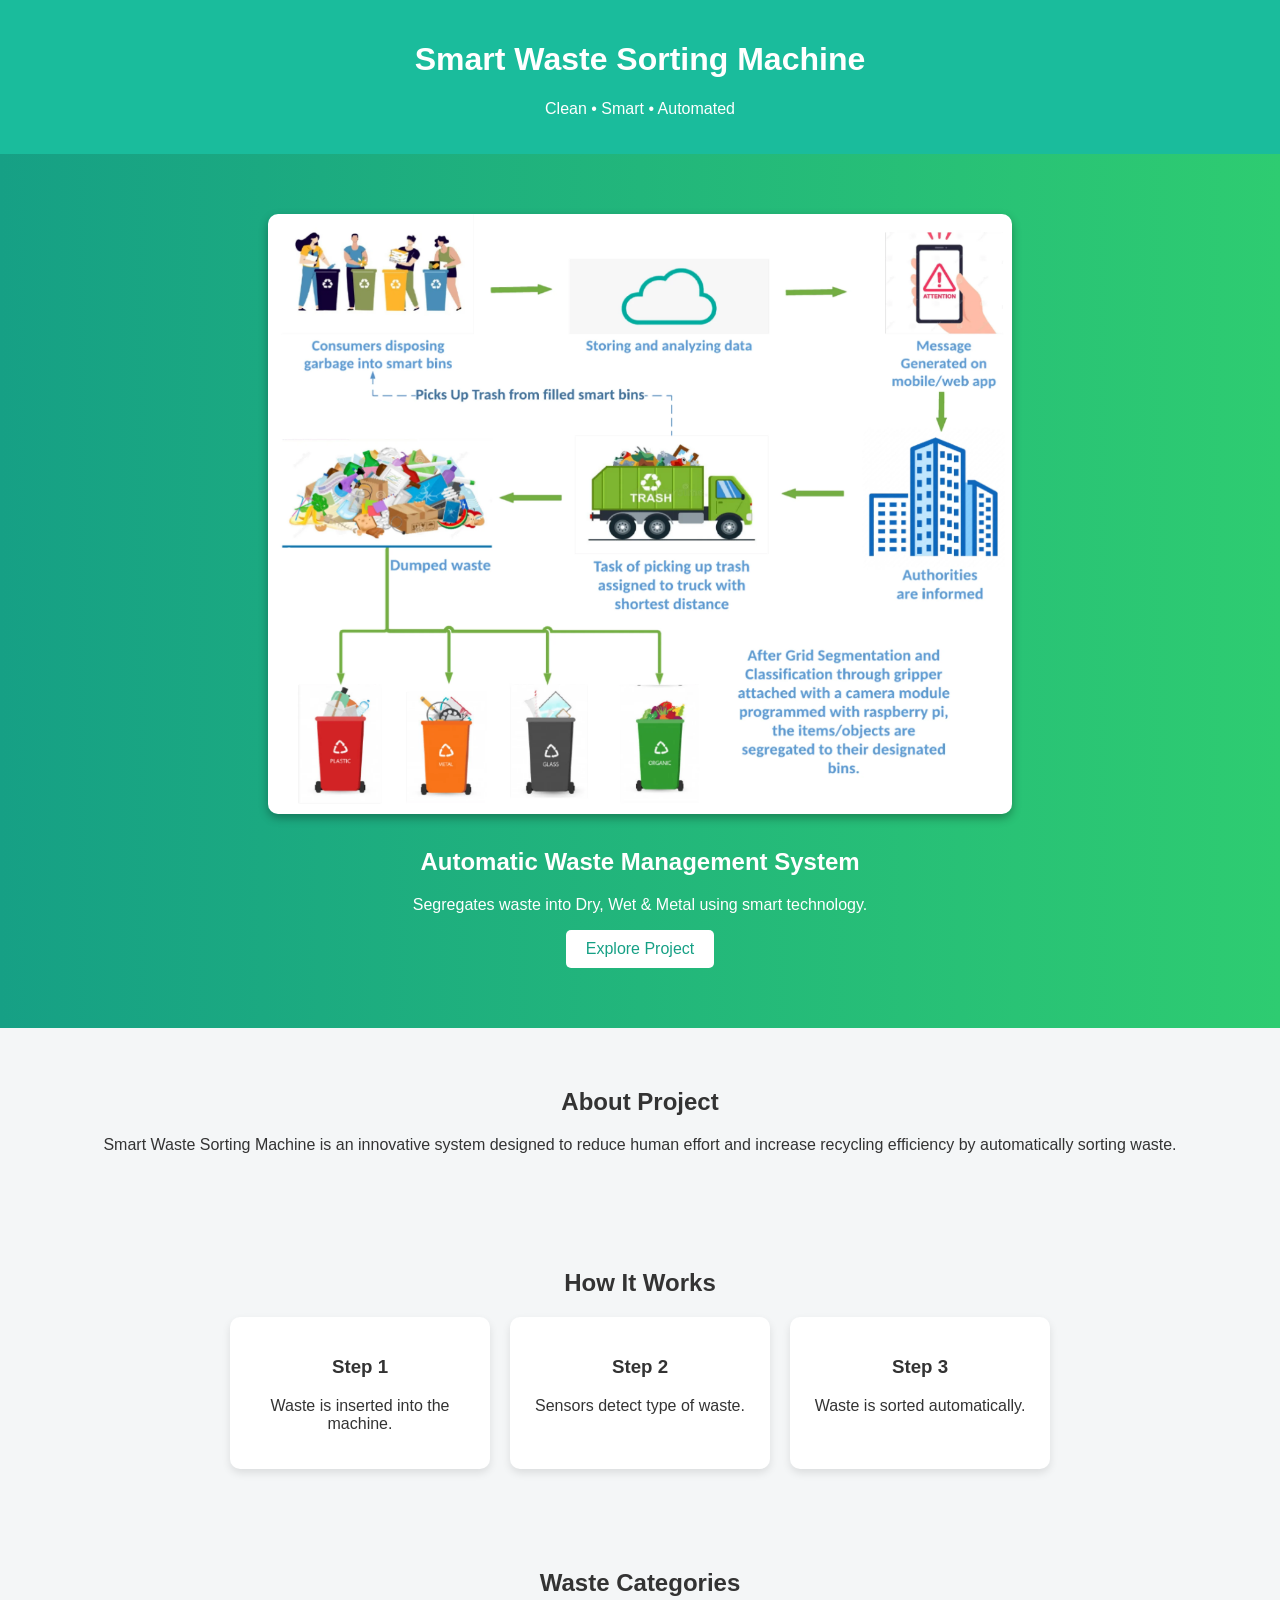
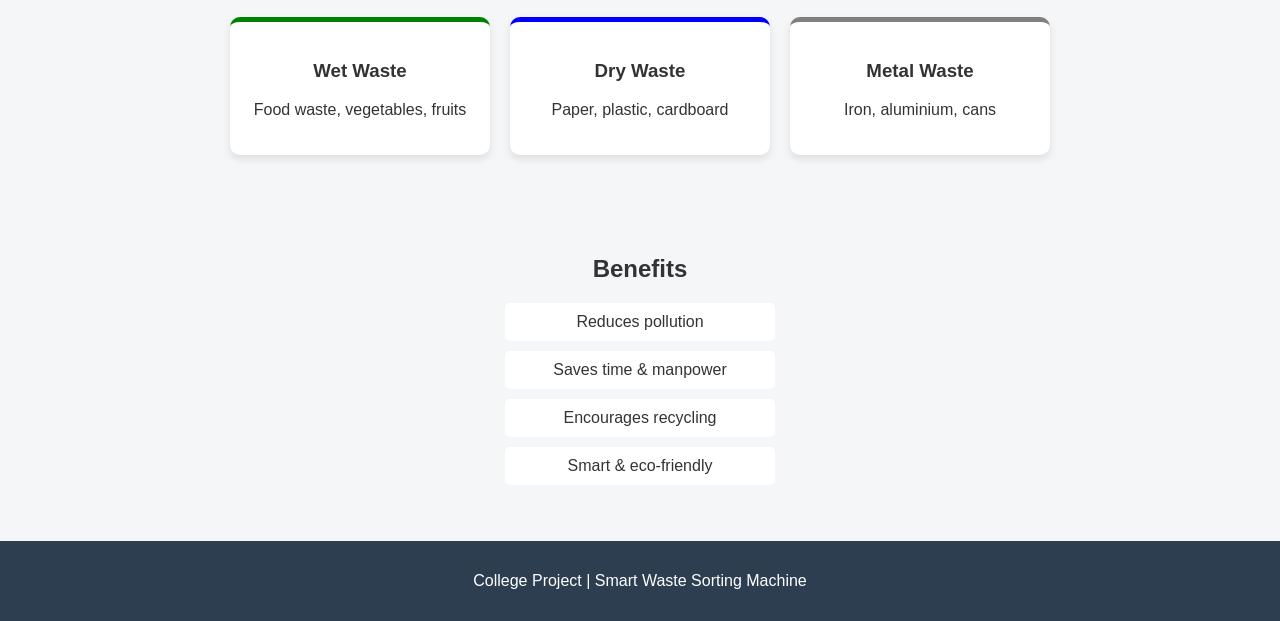
<file: swsp/index.html>
<!DOCTYPE html>
<html lang="en">
<head>
    <meta charset="UTF-8">
    <title>Smart Waste Sorting Machine</title>
    <link rel="stylesheet" href="style.css">
</head>
<body>

<header>
    <h1>Smart Waste Sorting Machine</h1>
    <p>Clean • Smart • Automated</p>
</header>

<section class="hero">

    <img src= "image.png"alt="Smart Waste Sorting Machine" class="hero-img">


    <h2>Automatic Waste Management System</h2>
    <p>Segregates waste into Dry, Wet & Metal using smart technology.</p>
    <a href="details.html">
    <button>Explore Project</button>
    </a>
</section>

<section class="about">
    <h2>About Project</h2>
    <p>
        Smart Waste Sorting Machine is an innovative system designed to reduce human effort 
        and increase recycling efficiency by automatically sorting waste.
    </p>
</section>

<section class="working">
    <h2>How It Works</h2>
    <div class="steps">
        <div class="card">
            <h3>Step 1</h3>
            <p>Waste is inserted into the machine.</p>
        </div>
        <div class="card">
            <h3>Step 2</h3>
            <p>Sensors detect type of waste.</p>
        </div>
        <div class="card">
            <h3>Step 3</h3>
            <p>Waste is sorted automatically.</p>
        </div>
    </div>
</section>

<section class="types">
    <h2>Waste Categories</h2>
    <div class="steps">
        <div class="card green">
            <h3>Wet Waste</h3>
            <p>Food waste, vegetables, fruits</p>
        </div>
        <div class="card blue">
            <h3>Dry Waste</h3>
            <p>Paper, plastic, cardboard</p>
        </div>
        <div class="card gray">
            <h3>Metal Waste</h3>
            <p>Iron, aluminium, cans</p>
        </div>
    </div>
</section>

<section class="benefits">
    <h2>Benefits</h2>
    <ul>
        <li>Reduces pollution</li>
        <li>Saves time & manpower</li>
        <li>Encourages recycling</li>
        <li>Smart & eco-friendly</li>
    </ul>
</section>

<footer>
    <p>College Project | Smart Waste Sorting Machine</p>
</footer>

</body>
</html>
</file>
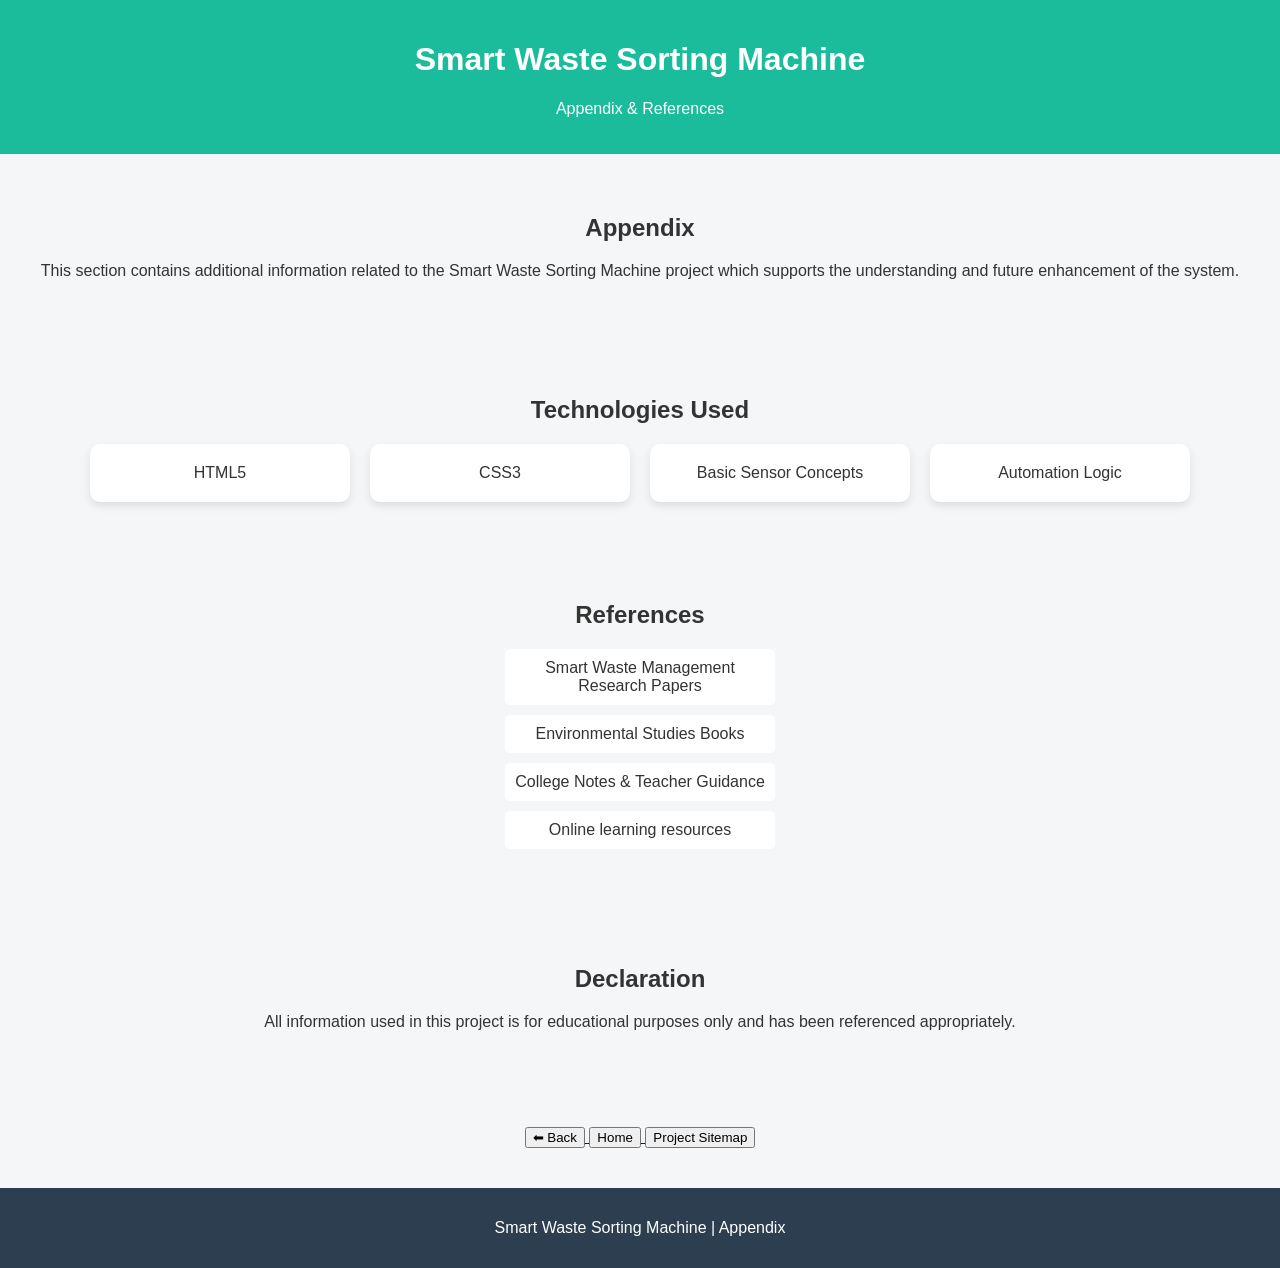
<file: swsp/appendix.html>
<!DOCTYPE html>
<html lang="en">
<head>
    <meta charset="UTF-8">
    <title>Appendix | Smart Waste Sorting Machine</title>
    <link rel="stylesheet" href="style.css">
</head>
<body>

<header>
    <h1>Smart Waste Sorting Machine</h1>
    <p>Appendix & References</p>
</header>

<section class="about">
    <h2>Appendix</h2>
    <p>
        This section contains additional information related to
        the Smart Waste Sorting Machine project which supports
        the understanding and future enhancement of the system.
    </p>
</section>

<section>
    <h2>Technologies Used</h2>
    <div class="steps">
        <div class="card">HTML5</div>
        <div class="card">CSS3</div>
        <div class="card">Basic Sensor Concepts</div>
        <div class="card">Automation Logic</div>
    </div>
</section>

<section class="benefits">
    <h2>References</h2>
    <ul>
        <li>Smart Waste Management Research Papers</li>
        <li>Environmental Studies Books</li>
        <li>College Notes & Teacher Guidance</li>
        <li>Online learning resources</li>
    </ul>
</section>

<section class="about">
    <h2>Declaration</h2>
    <p>
        All information used in this project is for educational
        purposes only and has been referenced appropriately.
    </p>
</section>

<section>
    <a href="thankyou.html">
        <button>⬅ Back</button>
    </a>
    <a href="index.html">
        <button>Home</button>
    </a>

    <a href="sitemap.html">
    <button>Project Sitemap</button>
</a>

</section>

<footer>
    <p>Smart Waste Sorting Machine | Appendix</p>
</footer>

</body>
</html>
</file>
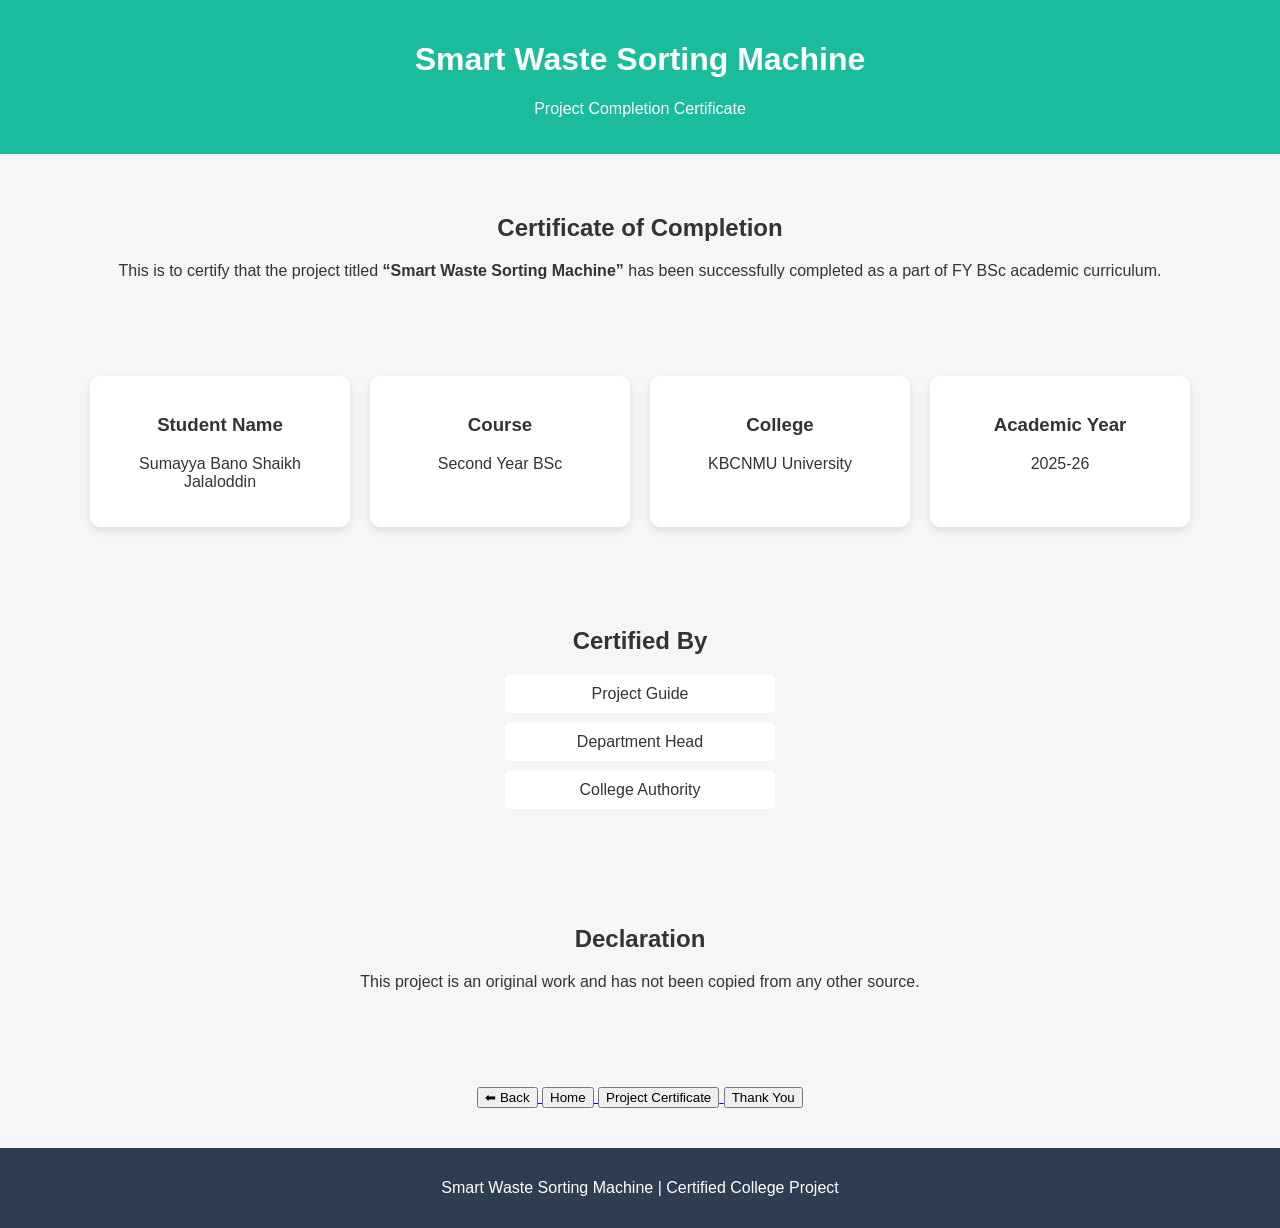
<file: swsp/certificate.html>
<!DOCTYPE html>
<html lang="en">
<head>
    <meta charset="UTF-8">
    <title>Project Certificate | Smart Waste Sorting Machine</title>
    <link rel="stylesheet" href="style.css">
</head>
<body>

<header>
    <h1>Smart Waste Sorting Machine</h1>
    <p>Project Completion Certificate</p>
</header>

<section class="about">
    <h2>Certificate of Completion</h2>
    <p>
        This is to certify that the project titled
        <strong>“Smart Waste Sorting Machine”</strong>
        has been successfully completed as a part of
        FY BSc academic curriculum.
    </p>
</section>

<section>
    <div class="steps">
        <div class="card">
            <h3>Student Name</h3>
            <p>Sumayya Bano Shaikh Jalaloddin</p>
        </div>
        <div class="card">
            <h3>Course</h3>
            <p>Second Year BSc</p>
        </div>
        <div class="card">
            <h3>College</h3>
            <p>KBCNMU University</p>
        </div>
        <div class="card">
            <h3>Academic Year</h3>
            <p>2025-26</p>
        </div>
    </div>
</section>

<section class="benefits">
    <h2>Certified By</h2>
    <ul>
        <li>Project Guide</li>
        <li>Department Head</li>
        <li>College Authority</li>
    </ul>
</section>

<section class="about">
    <h2>Declaration</h2>
    <p>
        This project is an original work and has not been copied
        from any other source.
    </p>
</section>

<section>
    <a href="contact.html">
        <button>⬅ Back</button>
    </a>
    <a href="index.html">
        <button>Home</button>
    </a>
    <a href="certificate.html">
    <button>Project Certificate</button>
    </a>

    <a href="thankyou.html">
    <button>Thank You</button>
    </a>


</section>

<footer>
    <p>Smart Waste Sorting Machine | Certified College Project</p>
</footer>

</body>
</html>
</file>
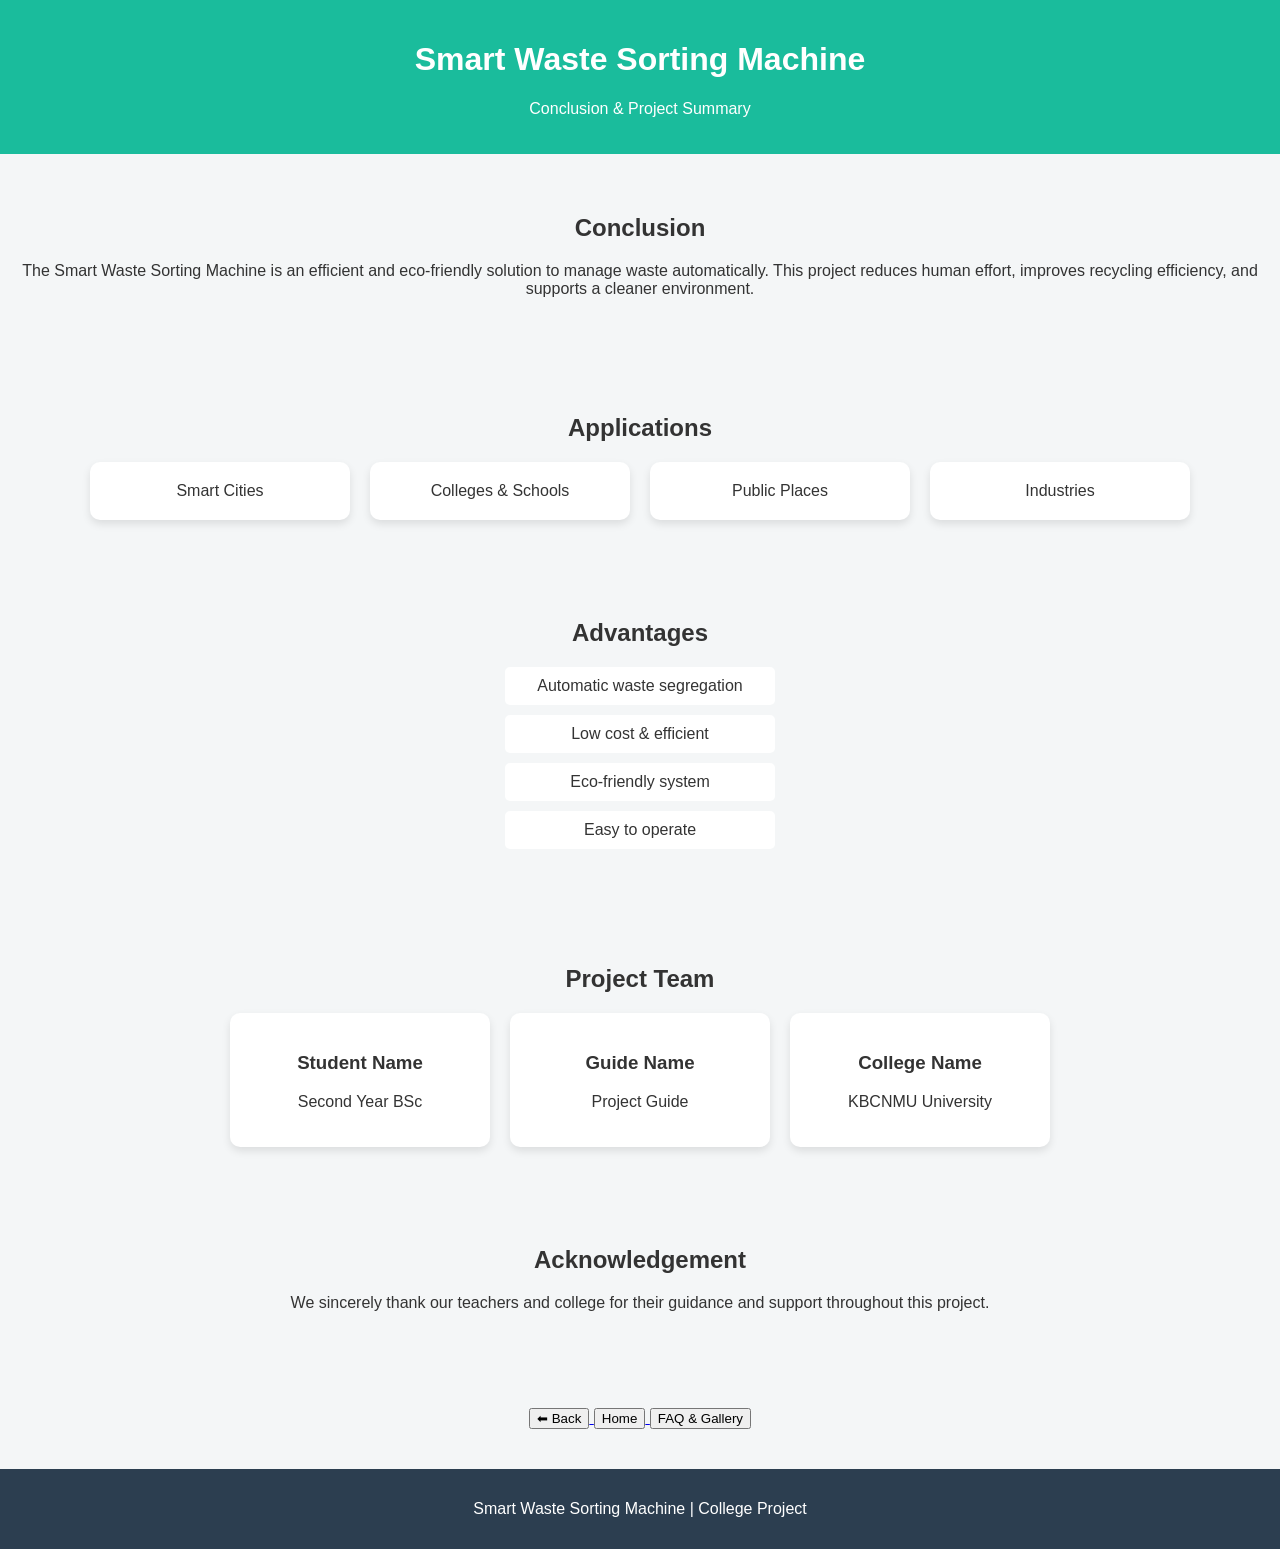
<file: swsp/conclusion.html>
<!DOCTYPE html>
<html lang="en">
<head>
    <meta charset="UTF-8">
    <title>Conclusion | Smart Waste Sorting Machine</title>
    <link rel="stylesheet" href="style.css">
</head>
<body>

<header>
    <h1>Smart Waste Sorting Machine</h1>
    <p>Conclusion & Project Summary</p>
</header>

<section class="about">
    <h2>Conclusion</h2>
    <p>
        The Smart Waste Sorting Machine is an efficient and eco-friendly solution
        to manage waste automatically. This project reduces human effort,
        improves recycling efficiency, and supports a cleaner environment.
    </p>
</section>

<section>
    <h2>Applications</h2>
    <div class="steps">
        <div class="card">Smart Cities</div>
        <div class="card">Colleges & Schools</div>
        <div class="card">Public Places</div>
        <div class="card">Industries</div>
    </div>
</section>

<section class="benefits">
    <h2>Advantages</h2>
    <ul>
        <li>Automatic waste segregation</li>
        <li>Low cost & efficient</li>
        <li>Eco-friendly system</li>
        <li>Easy to operate</li>
    </ul>
</section>

<section>
    <h2>Project Team</h2>
    <div class="steps">
        <div class="card">
            <h3>Student Name</h3>
            <p>Second Year BSc</p>
        </div>
        <div class="card">
            <h3>Guide Name</h3>
            <p>Project Guide</p>
        </div>
        <div class="card">
            <h3>College Name</h3>
            <p>KBCNMU University</p>
        </div>
    </div>
</section>

<section class="about">
    <h2>Acknowledgement</h2>
    <p>
        We sincerely thank our teachers and college for their guidance and support
        throughout this project.
    </p>
</section>

<section>
    <a href="demo.html">
        <button>⬅ Back</button>
    </a>
    <a href="index.html">
        <button>Home</button>
    </a>

    <a href="faq.html">
    <button>FAQ & Gallery</button>
    </a>
</section>

<footer>
    <p>Smart Waste Sorting Machine | College Project</p>
</footer>

</body>
</html>
</file>
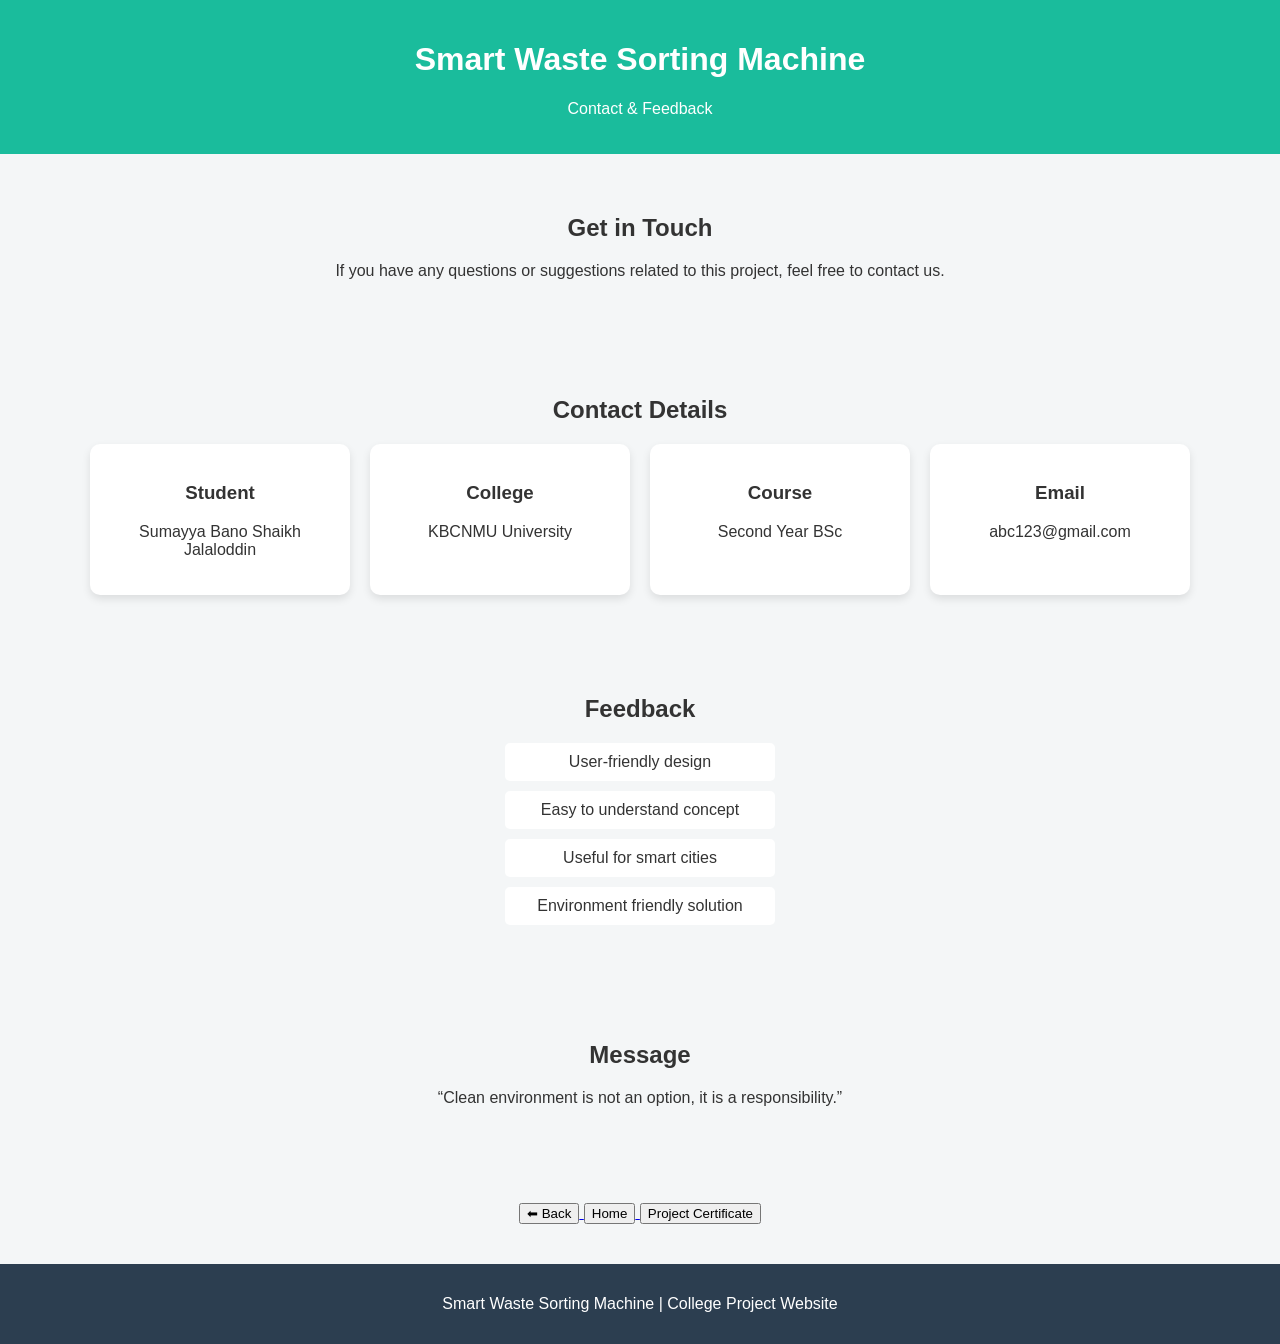
<file: swsp/contact.html>
<!DOCTYPE html>
<html lang="en">
<head>
    <meta charset="UTF-8">
    <title>Contact & Feedback | Smart Waste Sorting Machine</title>
    <link rel="stylesheet" href="style.css">
</head>
<body>

<header>
    <h1>Smart Waste Sorting Machine</h1>
    <p>Contact & Feedback</p>
</header>

<section class="about">
    <h2>Get in Touch</h2>
    <p>
        If you have any questions or suggestions related to this project,
        feel free to contact us.
    </p>
</section>

<section>
    <h2>Contact Details</h2>
    <div class="steps">
        <div class="card">
            <h3>Student</h3>
            <p>Sumayya Bano Shaikh Jalaloddin</p>
        </div>
        <div class="card">
            <h3>College</h3>
            <p>KBCNMU University</p>
        </div>
        <div class="card">
            <h3>Course</h3>
            <p>Second Year BSc</p>
        </div>
        <div class="card">
            <h3>Email</h3>
            <p>abc123@gmail.com</p>
        </div>
    </div>
</section>

<section class="benefits">
    <h2>Feedback</h2>
    <ul>
        <li>User-friendly design</li>
        <li>Easy to understand concept</li>
        <li>Useful for smart cities</li>
        <li>Environment friendly solution</li>
    </ul>
</section>

<section class="about">
    <h2>Message</h2>
    <p>
        “Clean environment is not an option, it is a responsibility.”
    </p>
</section>

<section>
    <a href="faq.html">
        <button>⬅ Back</button>
    </a>
    <a href="index.html">
        <button>Home</button>
    </a>

    <a href="certificate.html">
    <button>Project Certificate</button>
    </a>

</section>

<footer>
    <p>Smart Waste Sorting Machine | College Project Website</p>
</footer>

</body>
</html>
</file>
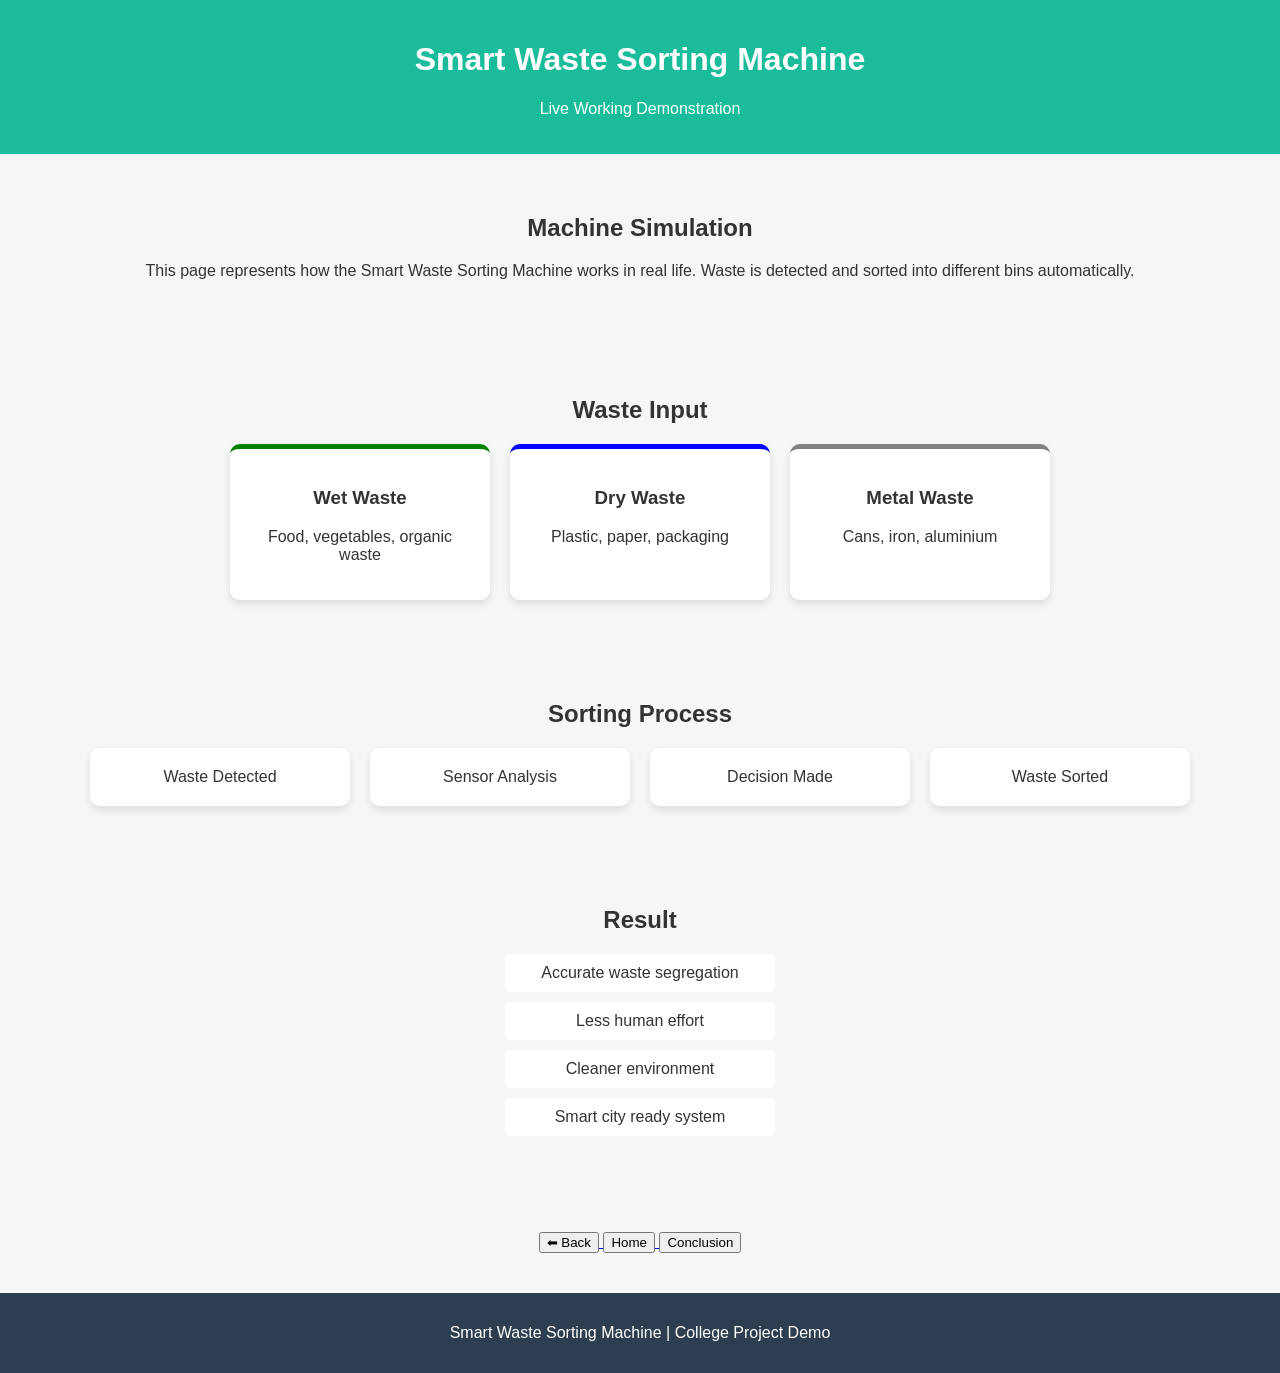
<file: swsp/demo.html>
<!DOCTYPE html>
<html lang="en">
<head>
    <meta charset="UTF-8">
    <title>Live Demo | Smart Waste Sorting</title>
    <link rel="stylesheet" href="style.css">
</head>
<body>

<header>
    <h1>Smart Waste Sorting Machine</h1>
    <p>Live Working Demonstration</p>
</header>

<section class="about">
    <h2>Machine Simulation</h2>
    <p>
        This page represents how the Smart Waste Sorting Machine
        works in real life. Waste is detected and sorted into
        different bins automatically.
    </p>
</section>

<section>
    <h2>Waste Input</h2>
    <div class="steps">
        <div class="card green">
            <h3>Wet Waste</h3>
            <p>Food, vegetables, organic waste</p>
        </div>

        <div class="card blue">
            <h3>Dry Waste</h3>
            <p>Plastic, paper, packaging</p>
        </div>

        <div class="card gray">
            <h3>Metal Waste</h3>
            <p>Cans, iron, aluminium</p>
        </div>
    </div>
</section>

<section>
    <h2>Sorting Process</h2>
    <div class="steps">
        <div class="card">
            Waste Detected
        </div>
        <div class="card">
            Sensor Analysis
        </div>
        <div class="card">
            Decision Made
        </div>
        <div class="card">
            Waste Sorted
        </div>
    </div>
</section>

<section class="benefits">
    <h2>Result</h2>
    <ul>
        <li>Accurate waste segregation</li>
        <li>Less human effort</li>
        <li>Cleaner environment</li>
        <li>Smart city ready system</li>
    </ul>
</section>

<section>
    <a href="details.html">
        <button>⬅ Back</button>
    </a>
    <a href="index.html">
        <button>Home</button>
    </a>
    <a href="conclusion.html">
    <button>Conclusion</button>
    </a>

</section>

<footer>
    <p>Smart Waste Sorting Machine | College Project Demo</p>
</footer>

</body>
</html>
</file>
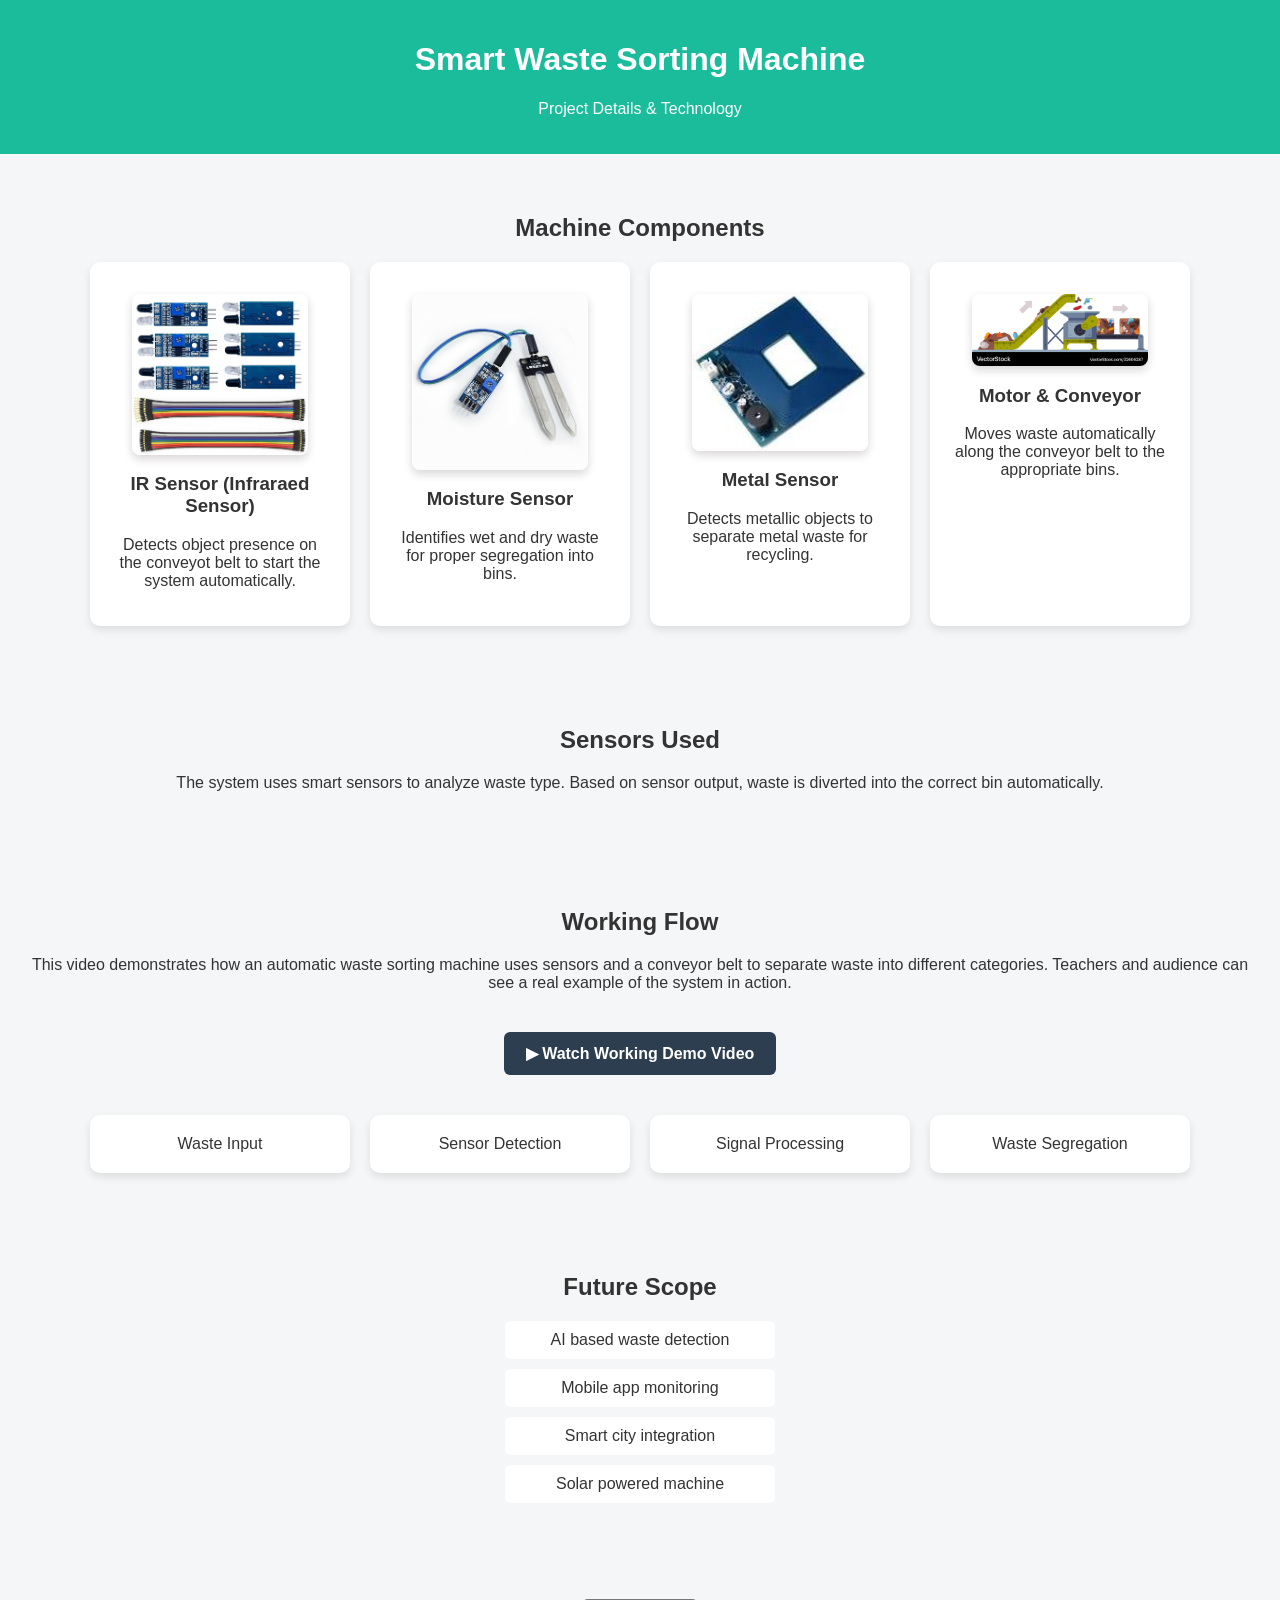
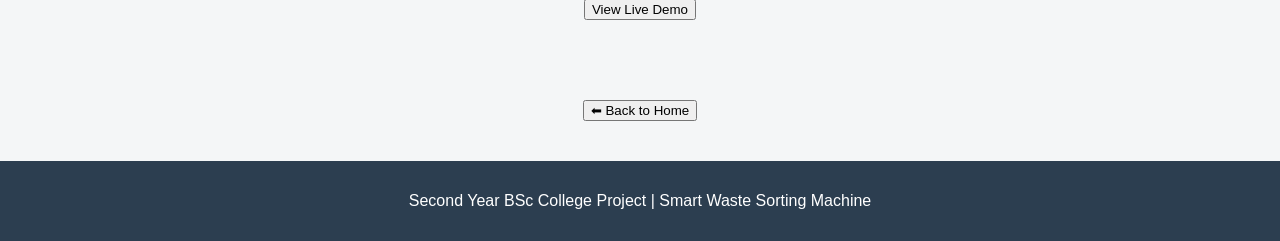
<file: swsp/details.html>
<!DOCTYPE html>
<html lang="en">
<head>
    <meta charset="UTF-8">
    <title>Project Details | Smart Waste Sorting</title>
    <link rel="stylesheet" href="style.css">
</head>
<body>

<header>
    <h1>Smart Waste Sorting Machine</h1>
    <p>Project Details & Technology</p>
</header>

<section>
    <h2>Machine Components</h2>
    <div class="steps">
        <div class="card">
            <a href="sensor.jpg" target="_blank">
        <img src="sensor.jpg" alt="IR Sensor" class="detail-img">
        </a>
            <h3>IR Sensor (Infraraed Sensor)</h3>
            <p>Detects object presence on the conveyot belt to start the system automatically.</p>
        </div>
        <div class="card">
            <a href="moisture-sensor.jpg" target="_blank">
                <img src="moisture-sensor.jpg" alt="moisture-sensor" class="detail-img">
            </a>
            <h3>Moisture Sensor</h3>
            <p>Identifies wet and dry waste for proper segregation into bins.</p>
        </div>
        <div class="card">
            <a href="metalsensor.jpg" target="_blank">
                <img src="metalsensor.jpg" alt="Metal Sensor" class="detail-img">
            </a>
            <h3>Metal Sensor</h3>
            <p>Detects metallic objects to separate metal waste for recycling.</p>
        </div>
        <div class="card">
            <a href="sorting-conveyor.avif" target="_blank">
            <img src="sorting-conveyor.avif" alt="Motor & Conveyor" class="detail-img">
            </a>
            <h3>Motor & Conveyor</h3>
            <p>Moves waste automatically along the conveyor belt to the appropriate bins.</p>
        </div>
    </div>
</section>

<section class="about">
    <h2>Sensors Used</h2>
    <p>
        The system uses smart sensors to analyze waste type.
        Based on sensor output, waste is diverted into the
        correct bin automatically.
    </p>
</section>

<section>
    <h2>Working Flow</h2>
    <p>This video demonstrates how an automatic waste sorting machine uses sensors and a conveyor belt to separate waste into different categories. Teachers and audience can see a real example of the system in action.</p>
    <div style="margin: 40px 0; text-align:center;">
    <a href="https://www.youtube.com/watch?v=GSHijTGSRiY" target="_blank" class="btn">

        ▶ Watch Working Demo Video
    </a>
    </div>

    <div class="steps">
        <div class="card">Waste Input</div>
        <div class="card">Sensor Detection</div>
        <div class="card">Signal Processing</div>
        <div class="card">Waste Segregation</div>
    </div>
</section>

<section class="benefits">
    <h2>Future Scope</h2>
    <ul>
        <li>AI based waste detection</li>
        <li>Mobile app monitoring</li>
        <li>Smart city integration</li>
        <li>Solar powered machine</li>
    </ul>
</section>

<section>
    <a href="demo.html">
        <button>View Live Demo</button>
    </a>
</section>


<section>
    <a href="index.html">
        <button>⬅ Back to Home</button>
    </a>
</section>

<footer>
    <p>Second Year BSc College Project | Smart Waste Sorting Machine</p>
</footer>

</body>
</html>
</file>
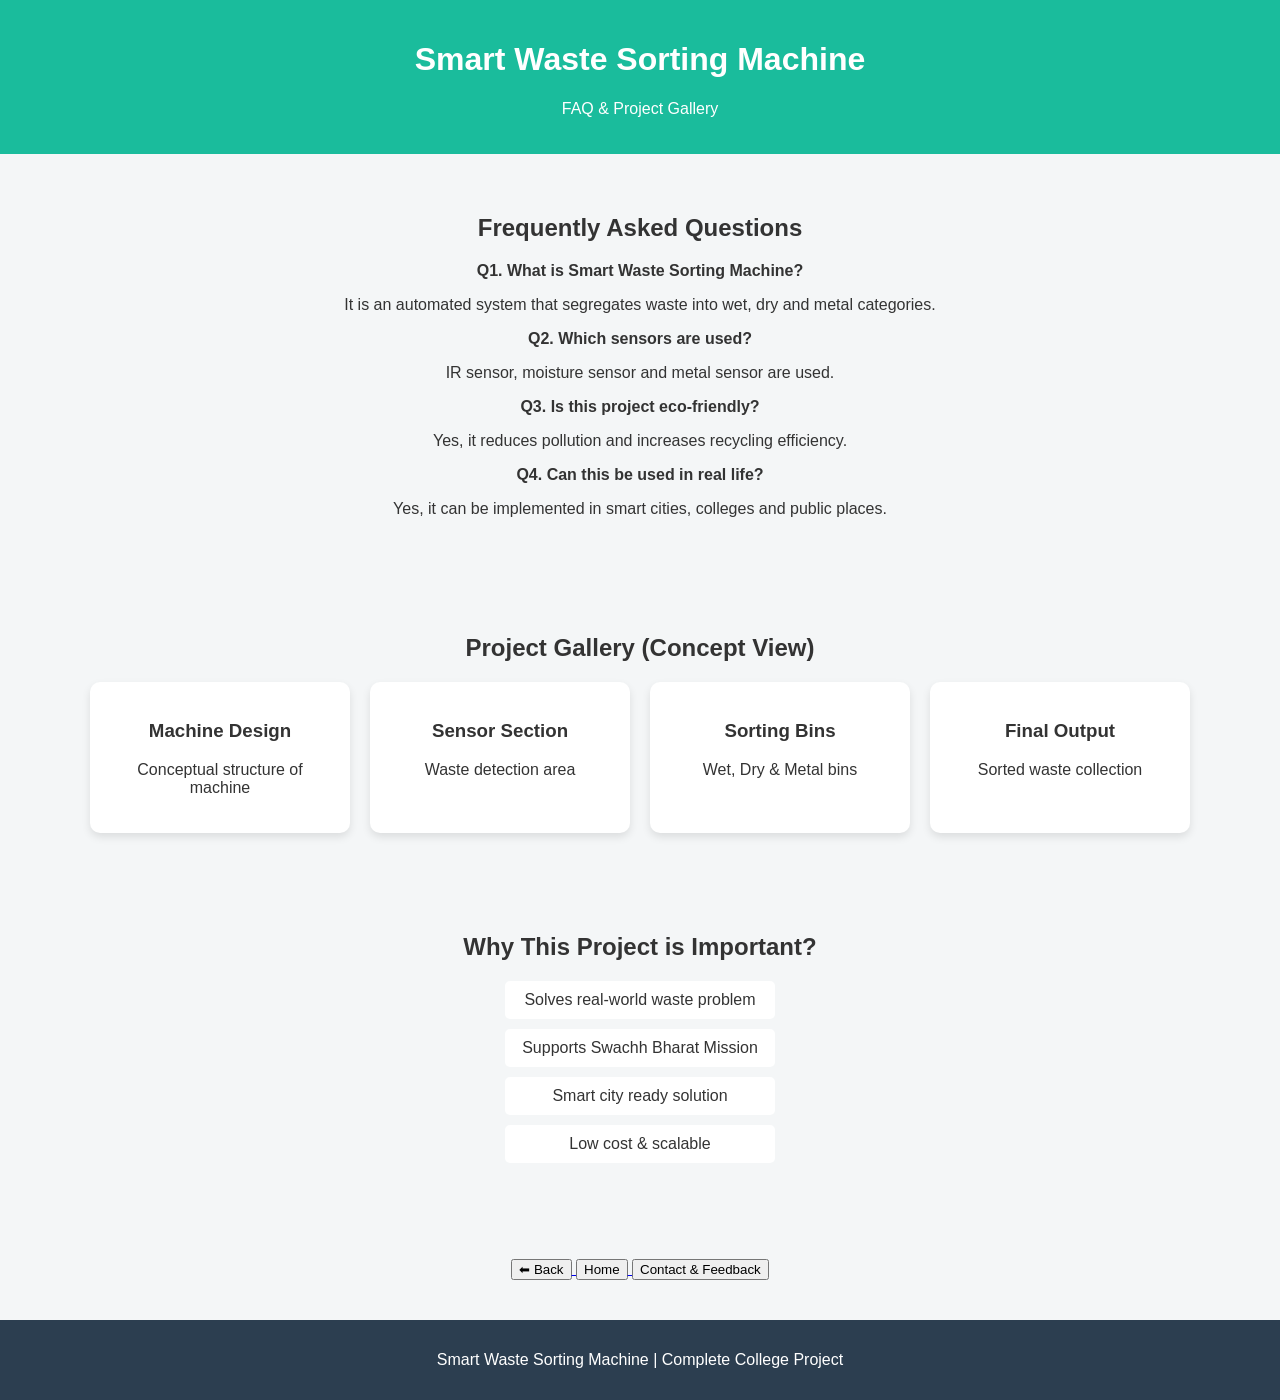
<file: swsp/faq.html>
<!DOCTYPE html>
<html lang="en">
<head>
    <meta charset="UTF-8">
    <title>FAQ & Gallery | Smart Waste Sorting Machine</title>
    <link rel="stylesheet" href="style.css">
</head>
<body>

<header>
    <h1>Smart Waste Sorting Machine</h1>
    <p>FAQ & Project Gallery</p>
</header>

<section class="about">
    <h2>Frequently Asked Questions</h2>
    <p><strong>Q1. What is Smart Waste Sorting Machine?</strong></p>
    <p>It is an automated system that segregates waste into wet, dry and metal categories.</p>

    <p><strong>Q2. Which sensors are used?</strong></p>
    <p>IR sensor, moisture sensor and metal sensor are used.</p>

    <p><strong>Q3. Is this project eco-friendly?</strong></p>
    <p>Yes, it reduces pollution and increases recycling efficiency.</p>

    <p><strong>Q4. Can this be used in real life?</strong></p>
    <p>Yes, it can be implemented in smart cities, colleges and public places.</p>
</section>

<section>
    <h2>Project Gallery (Concept View)</h2>
    <div class="steps">
        <div class="card">
            <h3>Machine Design</h3>
            <p>Conceptual structure of machine</p>
        </div>
        <div class="card">
            <h3>Sensor Section</h3>
            <p>Waste detection area</p>
        </div>
        <div class="card">
            <h3>Sorting Bins</h3>
            <p>Wet, Dry & Metal bins</p>
        </div>
        <div class="card">
            <h3>Final Output</h3>
            <p>Sorted waste collection</p>
        </div>
    </div>
</section>

<section class="benefits">
    <h2>Why This Project is Important?</h2>
    <ul>
        <li>Solves real-world waste problem</li>
        <li>Supports Swachh Bharat Mission</li>
        <li>Smart city ready solution</li>
        <li>Low cost & scalable</li>
    </ul>
</section>

<section>
    <a href="conclusion.html">
        <button>⬅ Back</button>
    </a>
    <a href="index.html">
        <button>Home</button>
    </a>
    <a href="contact.html">
    <button>Contact & Feedback</button>
</a>


</section>

<footer>
    <p>Smart Waste Sorting Machine | Complete College Project</p>
</footer>

</body>
</html>
</file>
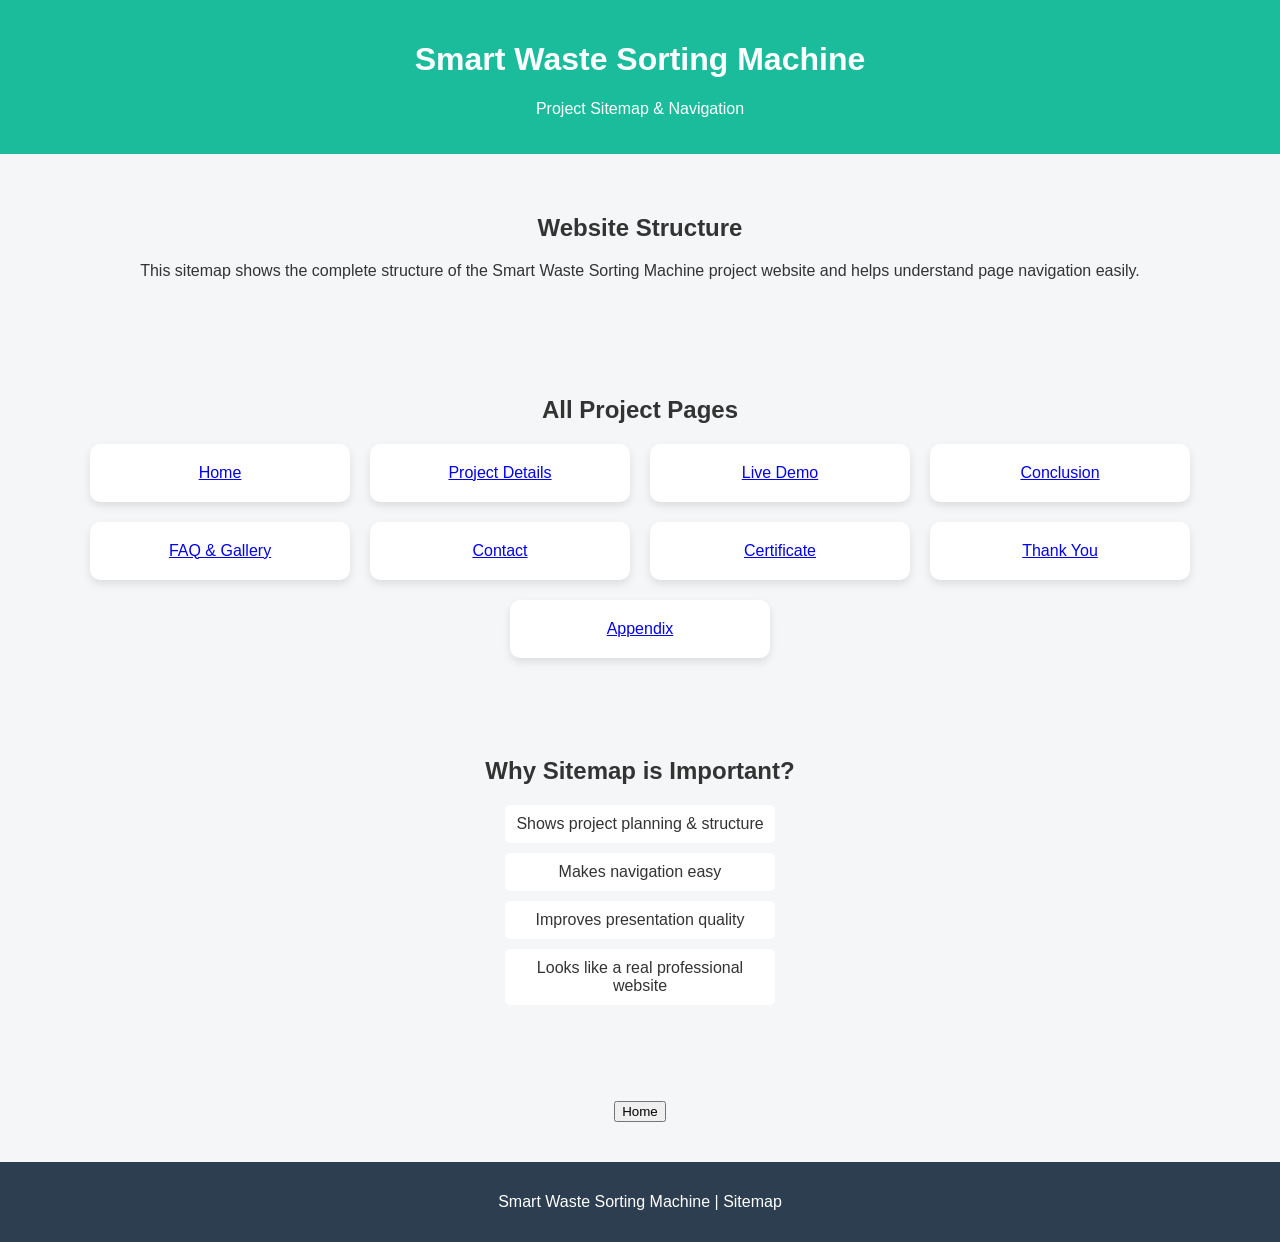
<file: swsp/sitemap.html>
<!DOCTYPE html>
<html lang="en">
<head>
    <meta charset="UTF-8">
    <title>Sitemap | Smart Waste Sorting Machine</title>
    <link rel="stylesheet" href="style.css">
</head>
<body>

<header>
    <h1>Smart Waste Sorting Machine</h1>
    <p>Project Sitemap & Navigation</p>
</header>

<section class="about">
    <h2>Website Structure</h2>
    <p>
        This sitemap shows the complete structure of the Smart Waste Sorting
        Machine project website and helps understand page navigation easily.
    </p>
</section>

<section>
    <h2>All Project Pages</h2>
    <div class="steps">
        <div class="card"><a href="index.html">Home</a></div>
        <div class="card"><a href="details.html">Project Details</a></div>
        <div class="card"><a href="demo.html">Live Demo</a></div>
        <div class="card"><a href="conclusion.html">Conclusion</a></div>
        <div class="card"><a href="faq.html">FAQ & Gallery</a></div>
        <div class="card"><a href="contact.html">Contact</a></div>
        <div class="card"><a href="certificate.html">Certificate</a></div>
        <div class="card"><a href="thankyou.html">Thank You</a></div>
        <div class="card"><a href="appendix.html">Appendix</a></div>
    </div>
</section>

<section class="benefits">
    <h2>Why Sitemap is Important?</h2>
    <ul>
        <li>Shows project planning & structure</li>
        <li>Makes navigation easy</li>
        <li>Improves presentation quality</li>
        <li>Looks like a real professional website</li>
    </ul>
</section>

<section>
    <a href="index.html">
        <button>Home</button>
    </a>
</section>

<footer>
    <p>Smart Waste Sorting Machine | Sitemap</p>
</footer>

</body>
</html>
</file>
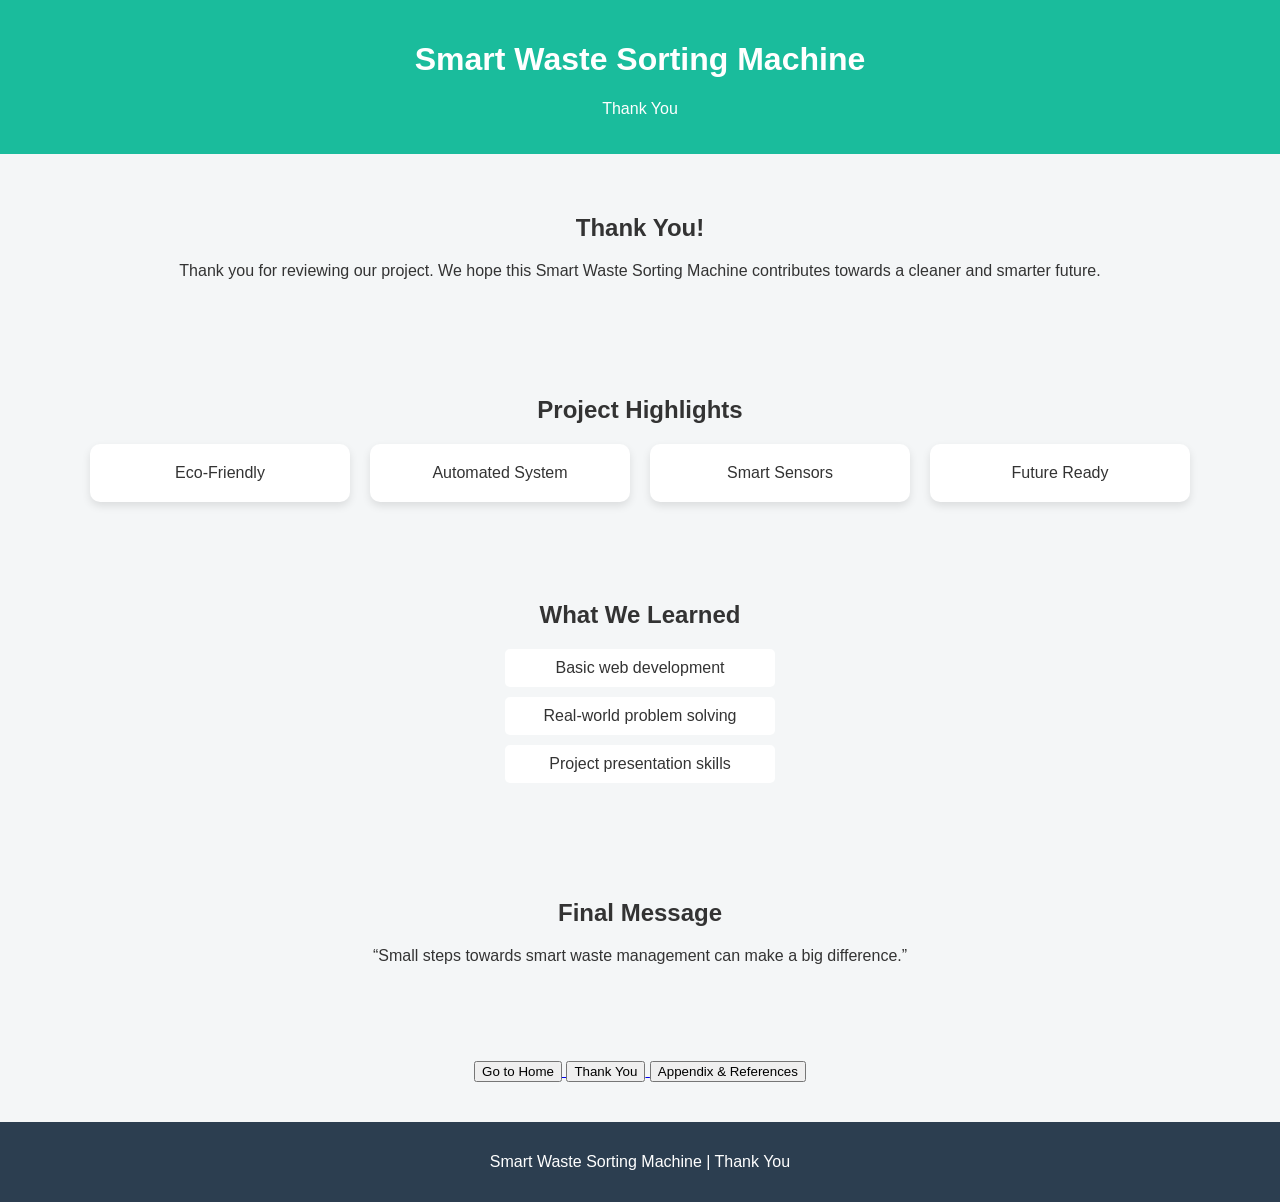
<file: swsp/thankyou.html>
<!DOCTYPE html>
<html lang="en">
<head>
    <meta charset="UTF-8">
    <title>Thank You | Smart Waste Sorting Machine</title>
    <link rel="stylesheet" href="style.css">
</head>
<body>

<header>
    <h1>Smart Waste Sorting Machine</h1>
    <p>Thank You</p>
</header>

<section class="about">
    <h2>Thank You!</h2>
    <p>
        Thank you for reviewing our project.
        We hope this Smart Waste Sorting Machine
        contributes towards a cleaner and smarter future.
    </p>
</section>

<section>
    <h2>Project Highlights</h2>
    <div class="steps">
        <div class="card">Eco-Friendly</div>
        <div class="card">Automated System</div>
        <div class="card">Smart Sensors</div>
        <div class="card">Future Ready</div>
    </div>
</section>

<section class="benefits">
    <h2>What We Learned</h2>
    <ul>
        <li>Basic web development</li>
        <li>Real-world problem solving</li>
        <li>Project presentation skills</li>
    </ul>
</section>

<section class="about">
    <h2>Final Message</h2>
    <p>
        “Small steps towards smart waste management
        can make a big difference.”
    </p>
</section>

<section>
    <a href="index.html">
        <button>Go to Home</button>
    </a>

    <a href="thankyou.html">
    <button>Thank You</button>
    </a>

    <a href="appendix.html">
    <button>Appendix & References</button>
    </a>

</section>

<footer>
    <p>Smart Waste Sorting Machine | Thank You</p>
</footer>

</body>
</html>
</file>
<file: swsp/style.css>
body {
    margin: 0;
    font-family: Arial, sans-serif;
    background: #f4f6f7;
    color: #333;
}

header {
    background: #1abc9c;
    color: white;
    text-align: center;
    padding: 20px;
}

.hero {
    background: linear-gradient(to right, #16a085, #2ecc71);
    color: white;
    text-align: center;
    padding: 60px 20px;
}

.hero button {
    padding: 10px 20px;
    border: none;
    background: white;
    color: #16a085;
    font-size: 16px;
    cursor: pointer;
    border-radius: 5px;
}

section {
    padding: 40px 20px;
    text-align: center;
}

.steps {
    display: flex;
    justify-content: center;
    gap: 20px;
    flex-wrap: wrap;
}

.card {
    background: white;
    padding: 20px;
    width: 220px;
    border-radius: 10px;
    box-shadow: 0 4px 8px rgba(0,0,0,0.1);
}

.green { border-top: 5px solid green; }
.blue { border-top: 5px solid blue; }
.gray { border-top: 5px solid gray; }

.benefits ul {
    list-style: none;
    padding: 0;
}

.benefits li {
    background: white;
    margin: 10px auto;
    padding: 10px;
    width: 250px;
    border-radius: 5px;
}

footer {
    background: #2c3e50;
    color: white;
    text-align: center;
    padding: 15px;
}
.hero-img {
    width: 60%;
    height: 600px;
    border-radius: 10px;
    box-shadow: 0 4px 10px rgba(0,0,0,0.3);
    margin-bottom: 10px;
}

.demo-img, .detail-img {
    width: 80%;
    height: auto;
    border-radius: 8px;
    margin: 12px auto;
    display: block;
    box-shadow: 0 4px 8px rgba(63, 51, 51, 0.2);
}

.demo-img:hover, .detail-img:hover {
    transform: scale(1.03);
    transition: transform 0.3s;
}
.btn {
    display: inline-block;
    margin-top: 30px 0;
    padding: 12px 22px;
    background-color: #2c3e50;
    color: #fff;
    text-decoration: none;
    border-radius: 6px;
    font-weight: bold;
}

.btn:hover {
    background-color: #1a252f;
}
</file>
